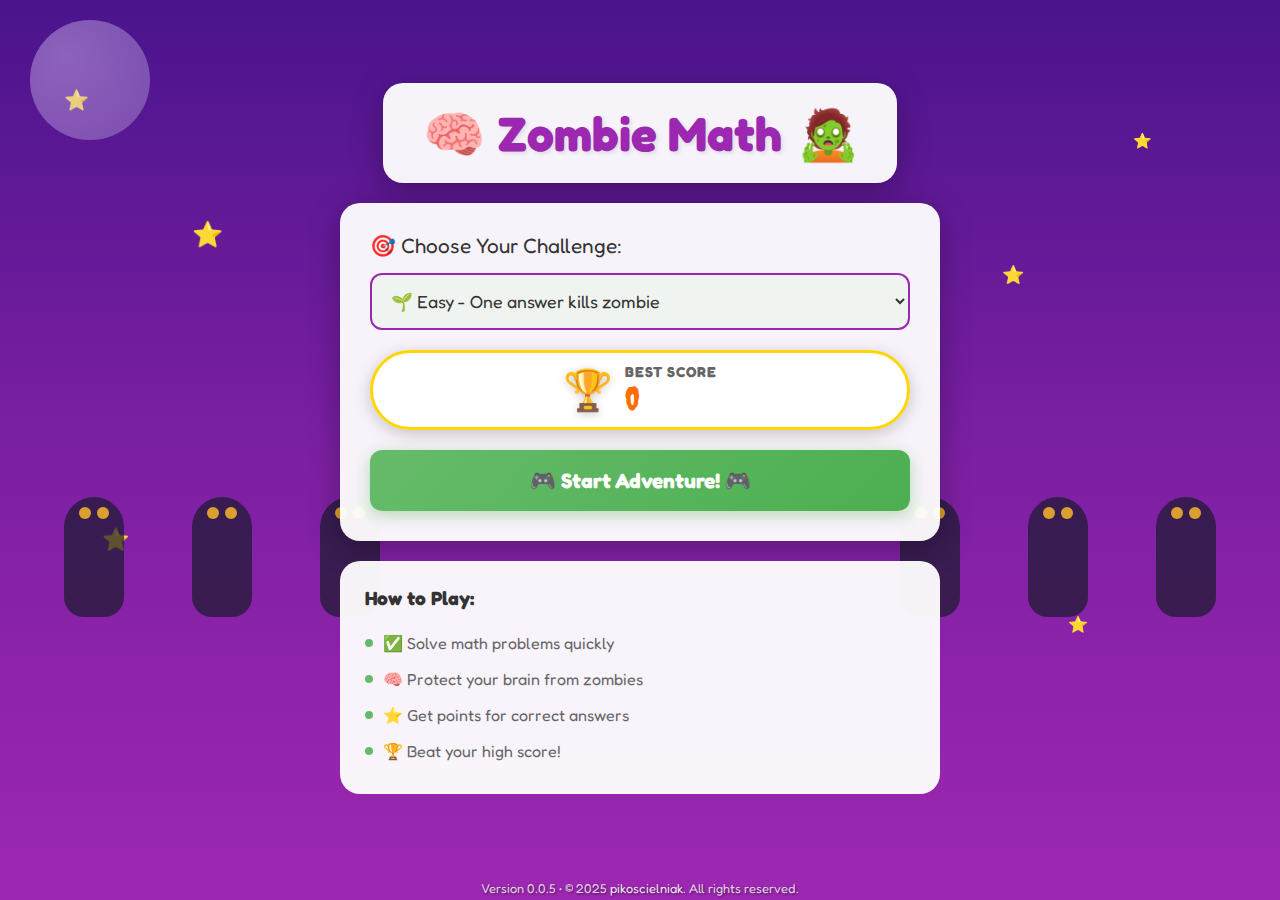
<file: index.html>
<!DOCTYPE html>
<html lang="en">

<head>
    <meta charset="UTF-8" />
    <meta name="viewport" content="width=device-width, initial-scale=1.0" />
    <title>ZombieMath</title>
    <meta name="description" content="ZombieMath: playful multiplication practice for kids." />


    <!-- PWA Meta Tags -->
    <meta name="theme-color" content="#6a0dad" />
    <meta name="apple-mobile-web-app-capable" content="yes" />
    <meta name="apple-mobile-web-app-status-bar-style" content="black-translucent" />
    <meta name="apple-mobile-web-app-title" content="Zombie Math" />

    <!-- Manifest -->
    <link rel="manifest" href="/assets/manifest-BvYMwwyw.webmanifest" />

    <!-- Favicon -->
    <link rel="icon" type="image/png" sizes="32x32" href="/icons/icon-32x32.png" />
    <link rel="apple-touch-icon" sizes="192x192" href="/icons/icon-192x192.png" />

  <script type="module" crossorigin src="/assets/index-BtkgRdrK.js"></script>
  <link rel="stylesheet" crossorigin href="/assets/index-CdO7AHfM.css">
</head>

<body>
    <div class="page-wrapper">
        <div id="start-page"></div>
        <div id="game-page"></div>
        <div id="game-over-page"></div>
    </div>

    <!-- Templates -->
    <template id="start-page-star-template">
        <div class="star">⭐</div>
    </template>

    <template id="start-page-moon-template">
        <div class="moon"></div>
    </template>

    <template id="start-page-zombie-silhouette-template">
        <div class="zombie-silhouette"></div>
    </template>

    <template id="start-page-content-template">
        <div class="start-content">
            <div class="game-title">
                <span class="game-title-icon">🧠</span>
                <h1>Zombie Math</h1>
                <span class="game-title-icon">🧟</span>
            </div>
            <div class="difficulty-panel">
                <div class="difficulty-header">🎯 Choose Your Challenge:</div>
                <div class="difficulty-container"></div>
                <button class="start-game-button">🎮 Start Adventure! 🎮</button>
            </div>
            <div class="instructions">
                <h3>How to Play:</h3>
                <ul>
                    <li>✅ Solve math problems quickly</li>
                    <li>🧠 Protect your brain from zombies</li>
                    <li>⭐ Get points for correct answers</li>
                    <li>🏆 Beat your high score!</li>
                </ul>
            </div>
        </div>
    </template>

    <template id="start-page-zombie-silhouettes-template">
        <div class="zombie-silhouettes"></div>
    </template>

    <!-- Difficulty Level Templates -->
    <template id="difficulty-select-template">
        <select id="difficulty-select" class="difficulty-select">
            <option value="easy">🌱 Easy - One answer kills zombie</option>
            <option value="medium">🌿 Medium - Two answers kill zombie</option>
            <option value="hard">🌳 Hard - Three answers kill zombie</option>
            <option value="very-hard">🌳 Very Hard - Four answers kill zombie</option>
            <option value="expert">🔥 Expert - Five answers kill zombie</option>
        </select>
    </template>

    <!-- Game Page Templates -->
    <template id="game-header-template">
        <div class="game-header">
            <button id="mute-button" class="mute-button" aria-label="Toggle Sound">🔊</button>
        </div>
    </template>

    <template id="game-content-template">
        <div class="game-content" id="game-content"></div>
    </template>

    <template id="score-container-template">
        <div class="score-display">
            <span class="score-icon">🏆</span>
        </div>
    </template>

    <template id="end-game-button-template">
        <button id="end-game-button">✖ End Game</button>
    </template>

    <!-- Game Board Templates -->
    <template id="game-board-template">
        <div class="game-board"></div>
    </template>

    <template id="ground-template">
        <div class="ground"></div>
    </template>

    <template id="zombie-target-template">
        <div id="zombie-target" class="hidden"></div>
    </template>

    <template id="zombie-container-template">
        <div class="zombie-container">
            <div class="zombie-walk"></div>
        </div>
    </template>

    <!-- Math Problem Template -->
    <template id="math-problem-template">
        <div class="math-problem">
            <div class="math-problem-text"></div>
        </div>
    </template>

    <!-- Scoring View Template -->
    <template id="scoring-view-template">
        <span id="score" class="hidden">Score: 0</span>
    </template>

    <!-- Keyboard Templates -->
    <template id="keyboard-template">
        <div class="keyboard"></div>
    </template>

    <template id="keyboard-row-template">
        <div class="keyboard-row"></div>
    </template>

    <template id="keyboard-button-template">
        <button></button>
    </template>

    <template id="keyboard-actions-template">
        <div class="keyboard-actions">
            <button class="keyboard-clear">Clear</button>
            <div class="slider-container" id="end-game-slider">
                <div class="slider-track">
                    <span class="slider-label">Slide to End >></span>
                </div>
                <div class="slider-handle">✖</div>
            </div>
        </div>
    </template>

    <!-- Game Over Page Templates -->
    <template id="game-over-container-template">
        <div class="game-over-container hidden">
            <h2 class="game-over-title">Game Over!</h2>
            <div class="game-over-icons">🧟 🎯</div>
            <div class="score-panel">
                <div class="score-panel-title">🏆 Your Score 🏆</div>
                <div class="score-value">0</div>
            </div>
            <div class="encouragement">Keep Trying! You'll get better! 💪</div>
            <div class="star-rating"></div>
            <div class="game-over-actions">
                <button class="home-button">🏠 Home</button>
                <button class="play-again-button">🔄 Play Again!</button>
            </div>
            <div class="fun-fact">💡 Fun Fact: Practice 10 minutes daily to improve your math skills!</div>
        </div>
    </template>

    <template id="star-rating-star-template">
        <span class="star-filled">⭐</span>
    </template>

    <footer class="footer">
        <p>Version 0.0.5 • © 2025 <a href="https://github.com/pikoscielniak" target="_blank"
                rel="noopener">pikoscielniak</a>. All rights reserved.</p>
    </footer>

    <noscript>ZombieMath needs JavaScript enabled to start the zombie battle.</noscript>
</body>

</html>
</file>
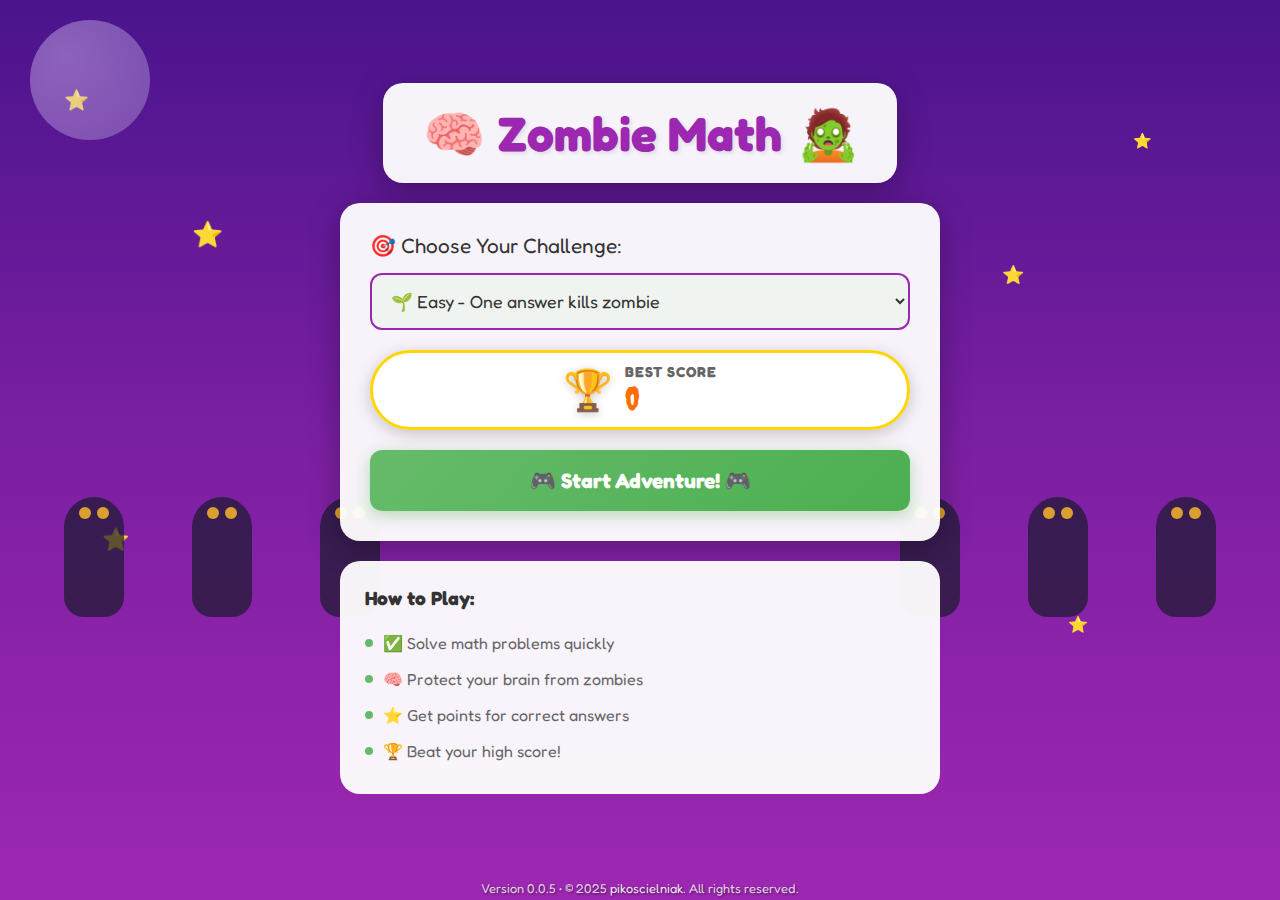
<file: test-sw.html>
<!DOCTYPE html>
<html lang="en">
<head>
    <meta charset="UTF-8">
    <meta name="viewport" content="width=device-width, initial-scale=1.0">
    <title>Service Worker Test</title>
    <style>
        body {
            font-family: 'Segoe UI', Tahoma, Geneva, Verdana, sans-serif;
            max-width: 900px;
            margin: 40px auto;
            padding: 20px;
            background: #f5f5f5;
        }
        .status {
            padding: 15px;
            margin: 10px 0;
            border-radius: 5px;
            font-weight: bold;
        }
        .success { background: #d4edda; color: #155724; }
        .error { background: #f8d7da; color: #721c24; }
        .warning { background: #fff3cd; color: #856404; }
        .info { background: #d1ecf1; color: #0c5460; }
        button {
            padding: 10px 20px;
            margin: 5px;
            border: none;
            border-radius: 5px;
            background: #007bff;
            color: white;
            cursor: pointer;
            font-size: 14px;
        }
        button:hover { background: #0056b3; }
        .cache-list {
            background: white;
            padding: 15px;
            margin: 10px 0;
            border-radius: 5px;
            max-height: 400px;
            overflow-y: auto;
        }
        .cache-item {
            padding: 5px;
            margin: 2px 0;
            font-family: monospace;
            font-size: 12px;
            background: #f8f9fa;
            border-left: 3px solid #007bff;
            padding-left: 10px;
        }
    </style>
</head>
<body>
    <h1>🧟 ZombieMath Service Worker Test</h1>
    
    <div id="status"></div>
    
    <div>
        <button onclick="checkServiceWorker()">Check Service Worker</button>
        <button onclick="listCaches()">List Caches</button>
        <button onclick="testOffline()">Test Offline Mode</button>
        <button onclick="clearCaches()">Clear Caches</button>
        <button onclick="unregisterSW()">Unregister SW</button>
    </div>
    
    <div id="output"></div>

    <script>
        function showStatus(message, type = 'info') {
            const statusDiv = document.getElementById('status');
            statusDiv.innerHTML = `<div class="status ${type}">${message}</div>`;
        }

        function addOutput(html) {
            const outputDiv = document.getElementById('output');
            outputDiv.innerHTML += html;
        }

        function clearOutput() {
            document.getElementById('output').innerHTML = '';
        }

        async function checkServiceWorker() {
            clearOutput();
            
            if (!('serviceWorker' in navigator)) {
                showStatus('❌ Service Workers not supported in this browser', 'error');
                return;
            }

            showStatus('✅ Service Workers are supported', 'success');

            try {
                const registration = await navigator.serviceWorker.getRegistration();
                
                if (registration) {
                    const sw = registration.active || registration.installing || registration.waiting;
                    addOutput(`
                        <div class="cache-list">
                            <h3>Service Worker Status</h3>
                            <p><strong>State:</strong> ${sw ? sw.state : 'unknown'}</p>
                            <p><strong>Script URL:</strong> ${sw ? sw.scriptURL : 'N/A'}</p>
                            <p><strong>Scope:</strong> ${registration.scope}</p>
                            <p><strong>Active:</strong> ${registration.active ? '✅' : '❌'}</p>
                            <p><strong>Installing:</strong> ${registration.installing ? '⏳' : '❌'}</p>
                            <p><strong>Waiting:</strong> ${registration.waiting ? '⏳' : '❌'}</p>
                        </div>
                    `);
                    showStatus('✅ Service Worker is registered and active', 'success');
                } else {
                    showStatus('⚠️ No service worker registered', 'warning');
                    addOutput(`
                        <div class="cache-list">
                            <p>Visit <a href="/">the main app</a> to register the service worker.</p>
                        </div>
                    `);
                }
            } catch (error) {
                showStatus(`❌ Error checking service worker: ${error.message}`, 'error');
            }
        }

        async function listCaches() {
            clearOutput();
            
            try {
                const cacheNames = await caches.keys();
                
                if (cacheNames.length === 0) {
                    showStatus('⚠️ No caches found', 'warning');
                    return;
                }

                showStatus(`✅ Found ${cacheNames.length} cache(s)`, 'success');
                
                for (const cacheName of cacheNames) {
                    const cache = await caches.open(cacheName);
                    const requests = await cache.keys();
                    
                    addOutput(`
                        <div class="cache-list">
                            <h3>📦 ${cacheName}</h3>
                            <p><strong>Items:</strong> ${requests.length}</p>
                            ${requests.map(req => `<div class="cache-item">${req.url}</div>`).join('')}
                        </div>
                    `);
                }
            } catch (error) {
                showStatus(`❌ Error listing caches: ${error.message}`, 'error');
            }
        }

        async function testOffline() {
            clearOutput();
            showStatus('🧪 Testing offline functionality...', 'info');
            
            try {
                // Test if index.html is cached
                const cache = await caches.match('/index.html') || await caches.match('index.html');
                
                if (cache) {
                    showStatus('✅ index.html is cached - offline mode should work!', 'success');
                    addOutput(`
                        <div class="cache-list">
                            <h3>Offline Test Results</h3>
                            <p>✅ Main HTML is cached</p>
                            <p>To test offline mode:</p>
                            <ol>
                                <li>Open DevTools (F12)</li>
                                <li>Go to Network tab</li>
                                <li>Check "Offline" checkbox</li>
                                <li>Reload the page</li>
                            </ol>
                        </div>
                    `);
                } else {
                    showStatus('❌ index.html is NOT cached - offline mode will not work', 'error');
                    addOutput(`
                        <div class="cache-list">
                            <h3>Problem Detected</h3>
                            <p>The main HTML file is not in the cache.</p>
                            <p>Possible solutions:</p>
                            <ul>
                                <li>Rebuild the app: <code>npm run build</code></li>
                                <li>Visit the main page first</li>
                                <li>Wait for service worker to install</li>
                                <li>Check browser console for errors</li>
                            </ul>
                        </div>
                    `);
                }
            } catch (error) {
                showStatus(`❌ Error testing offline: ${error.message}`, 'error');
            }
        }

        async function clearCaches() {
            if (!confirm('Are you sure you want to clear all caches?')) {
                return;
            }
            
            clearOutput();
            
            try {
                const cacheNames = await caches.keys();
                await Promise.all(cacheNames.map(name => caches.delete(name)));
                showStatus(`✅ Cleared ${cacheNames.length} cache(s)`, 'success');
                addOutput(`
                    <div class="cache-list">
                        <p>All caches have been cleared.</p>
                        <p>Reload the page to re-cache assets.</p>
                    </div>
                `);
            } catch (error) {
                showStatus(`❌ Error clearing caches: ${error.message}`, 'error');
            }
        }

        async function unregisterSW() {
            if (!confirm('Are you sure you want to unregister the service worker?')) {
                return;
            }
            
            clearOutput();
            
            try {
                const registration = await navigator.serviceWorker.getRegistration();
                if (registration) {
                    await registration.unregister();
                    showStatus('✅ Service worker unregistered', 'success');
                    addOutput(`
                        <div class="cache-list">
                            <p>Service worker has been unregistered.</p>
                            <p>Reload the page to re-register.</p>
                        </div>
                    `);
                } else {
                    showStatus('⚠️ No service worker to unregister', 'warning');
                }
            } catch (error) {
                showStatus(`❌ Error unregistering service worker: ${error.message}`, 'error');
            }
        }

        // Auto-check on load
        window.addEventListener('load', () => {
            checkServiceWorker();
        });
    </script>
</body>
</html>
</file>
<file: assets/index-CdO7AHfM.css>
@font-face{font-family:Fredoka;src:url(/assets/Fredoka-Variable-uBsOTgB9.ttf) format("truetype");font-weight:300 700;font-display:swap}@font-face{font-family:Creepster;src:url(/assets/Creepster-Regular-BBPTY9Qt.ttf) format("truetype");font-weight:400;font-display:swap}*{margin:0;padding:0;box-sizing:border-box}body{font-family:Fredoka,sans-serif;overflow:hidden;width:100vw;height:100vh;display:flex;flex-direction:column;background-color:#9c27b0}.page-wrapper{flex:1;position:relative;width:100%;overflow:hidden}.hidden{display:none!important}#start-page,#game-page,#game-over-page{position:relative;width:100%;height:100%;overflow:hidden;background:linear-gradient(180deg,#4a148c,#7b1fa2,#9c27b0)}.bg-decoration{position:absolute;width:100%;height:100%;pointer-events:none;z-index:1}.star{position:absolute;animation:twinkle 2s infinite}@keyframes twinkle{0%,to{opacity:.3}50%{opacity:1}}.moon{position:absolute;top:20px;left:30px;width:120px;height:120px;background:radial-gradient(circle at 30% 30%,#e8d5ff,#b39ddb);border-radius:50%;opacity:.4}.cloud{position:absolute;background:#8b458b4d;border-radius:100px}.zombie-silhouettes{position:absolute;bottom:180px;width:100%;height:200px;z-index:3;pointer-events:none}.zombie-silhouette{position:absolute;width:60px;height:120px;background:#1a1a2e;border-radius:30px 30px 20px 20px;opacity:.7}.zombie-silhouette:before{content:"";position:absolute;top:10px;left:15px;width:12px;height:12px;background:gold;border-radius:50%;box-shadow:18px 0 gold}#start-page{display:flex;flex-direction:column;align-items:center;justify-content:center}.start-content{position:relative;z-index:10;display:flex;flex-direction:column;align-items:center;gap:20px;width:90%;max-width:600px}.game-title{display:flex;align-items:center;gap:15px;background:#fffffff2;padding:20px 40px;border-radius:20px;box-shadow:0 8px 32px #0000004d}.game-title h1{font-size:3rem;color:#9c27b0;text-shadow:2px 2px 4px rgba(0,0,0,.1);margin:0}.game-title-icon{width:60px;height:60px;font-size:50px}.difficulty-panel{background:#fffffff2;padding:30px;border-radius:20px;box-shadow:0 8px 32px #0000004d;width:100%}.difficulty-header{font-size:1.3rem;color:#333;margin-bottom:15px;display:flex;align-items:center;gap:10px}.difficulty-select{width:100%;padding:15px;font-size:1.1rem;border:2px solid #9c27b0;border-radius:12px;background:#f0f4f0;color:#333;cursor:pointer;font-family:inherit;margin-bottom:20px}.start-game-button{width:100%;padding:18px;font-size:1.3rem;font-weight:700;background:linear-gradient(135deg,#66bb6a,#4caf50);color:#fff;border:none;border-radius:12px;cursor:pointer;box-shadow:0 4px 16px #4caf5066;transition:transform .2s,box-shadow .2s;font-family:inherit}.start-game-button:hover{transform:translateY(-2px);box-shadow:0 6px 20px #4caf5099}.start-game-button:active{transform:translateY(0)}.instructions{background:#fffffff2;padding:25px;border-radius:20px;width:100%}.instructions h3{font-size:1.2rem;color:#333;margin-bottom:15px}.instructions ul{list-style:none;padding:0}.instructions li{padding:8px 0;color:#666;font-size:1rem;display:flex;align-items:center;gap:10px}.instructions li:before{content:"";display:inline-block;width:8px;height:8px;background:#66bb6a;border-radius:50%}:root{--best-score-color: #ff6f00}.best-score-badge{display:flex;align-items:center;justify-content:center;gap:12px;background:#fffffff2;padding:12px 24px;border-radius:50px;box-shadow:0 4px 16px #0003;border:3px solid #ffd700;margin-bottom:20px}.best-score-content{display:flex;flex-direction:column;align-items:flex-start}.best-score-label{font-size:.9rem;color:#666;text-transform:uppercase;letter-spacing:1px;font-weight:700;line-height:1;margin-bottom:4px}.best-score-value{font-family:Creepster,cursive;font-size:2rem;color:#ff6f00;line-height:1}.best-score-icon{font-size:2.5rem;filter:drop-shadow(0 2px 4px rgba(0,0,0,.2))}.game-over-container .best-score-badge{margin:10px auto 20px;width:fit-content;transform:none;border-width:2px}#game-page{display:flex;flex-direction:column}.game-header{position:relative;z-index:10;display:flex;justify-content:space-between;align-items:center;padding:15px 20px;background:#fffffff2;box-shadow:0 2px 8px #0003}.score-display{display:flex;align-items:center;gap:10px;font-size:1.5rem;font-weight:700;color:#333}.score-icon{font-size:1.8rem}.mute-button{background:none;border:none;font-size:2rem;cursor:pointer;padding:5px;border-radius:50%;transition:transform .2s,background-color .2s;display:flex;align-items:center;justify-content:center;width:48px;height:48px}.mute-button:hover{transform:scale(1.1);background-color:#0000000d}.mute-button:active{transform:scale(.95)}#end-game-button{padding:12px 24px;font-size:1rem;background:#ef5350;color:#fff;border:none;border-radius:8px;cursor:pointer;font-family:inherit;font-weight:700;transition:background .2s}#end-game-button:hover{background:#e53935}.game-content{position:relative;z-index:5;flex:1;display:flex;flex-direction:column;align-items:center;justify-content:space-evenly;gap:10px;padding:10px;overflow:hidden;min-height:0}.math-problem{background:#fffffff2;padding:15px 30px;border-radius:20px;box-shadow:0 8px 24px #0000004d;flex-shrink:1;display:flex;align-items:center;justify-content:center;min-height:60px}.math-problem-text{font-size:2.5rem;font-weight:700;color:#7b1fa2;text-align:center}.keyboard{background:#fffffff2;padding:15px;border-radius:20px;box-shadow:0 8px 24px #0000004d;display:flex;flex-direction:column;gap:8px;width:90%;max-width:400px;flex-shrink:1;overflow:visible}.keyboard-display{min-height:45px;padding:12px;background:#fff;border:2px solid #e0e0e0;border-radius:12px;font-size:1.8rem;text-align:center;color:#333;margin-bottom:8px}.keyboard-row{display:flex;justify-content:center;gap:8px}.keyboard button{width:65px;height:65px;font-size:1.6rem;font-weight:700;background:#fff;border:2px solid #e0e0e0;border-radius:12px;cursor:pointer;transition:all .2s;font-family:inherit;color:#333}.keyboard button:hover{background:#f5f5f5;transform:scale(1.05)}.keyboard button:active{transform:scale(.95)}.keyboard-actions{display:flex;gap:8px;margin-top:8px}.keyboard-clear{flex:1;padding:12px;font-size:1rem;background:#fff;border:2px solid #e0e0e0;border-radius:12px;cursor:pointer;font-family:inherit;font-weight:700;transition:background .2s}.keyboard-clear:hover{background:#f5f5f5}.keyboard-submit{flex:2;padding:12px;font-size:1rem;font-weight:700;background:linear-gradient(135deg,#9c27b0,#7b1fa2);color:#fff;border:none;border-radius:12px;cursor:pointer;font-family:inherit;transition:opacity .2s}.keyboard-submit:hover{opacity:.9}#game-over-page{display:flex;align-items:center;justify-content:center}.game-over-container{position:relative;z-index:10;background:#fffffff2;padding:40px;border-radius:24px;box-shadow:0 12px 48px #0006;text-align:center;max-width:500px;width:90%}.game-over-title{font-size:2.5rem;color:#9c27b0;margin-bottom:20px}.game-over-icons{display:flex;justify-content:center;gap:20px;margin-bottom:25px;font-size:4rem}.score-panel{background:#ffe0b2;padding:25px;border-radius:16px;margin-bottom:20px}.score-panel-title{font-size:1.8rem;color:#333;margin-bottom:10px;display:flex;align-items:center;justify-content:center;gap:10px}.score-value{font-size:3rem;font-weight:700;color:#ff6f00}.encouragement{background:#e1bee7;padding:15px;border-radius:12px;font-size:1.2rem;color:#4a148c;margin-bottom:20px}.star-rating{display:flex;justify-content:center;gap:8px;font-size:2.5rem;margin-bottom:25px}.star-empty{color:#e0e0e0}.star-filled{color:gold}.game-over-actions{display:flex;gap:15px}.home-button,.play-again-button{flex:1;padding:16px;font-size:1.2rem;font-weight:700;border:none;border-radius:12px;cursor:pointer;font-family:inherit;transition:transform .2s}.home-button{background:#fff;color:#333;border:2px solid #e0e0e0}.play-again-button{background:linear-gradient(135deg,#66bb6a,#4caf50);color:#fff;box-shadow:0 4px 16px #4caf5066}.home-button:hover,.play-again-button:hover{transform:translateY(-2px)}.fun-fact{margin-top:20px;padding:15px;background:#ffffffe6;border-radius:12px;font-size:.95rem;color:#666}.game-board{position:relative;width:100%;height:0;padding-bottom:40%;max-width:100vw;margin:0 auto 20px;transform-origin:center top;overflow:visible}.game-board:before{content:"";display:block;position:absolute;top:0;left:0;width:100%;height:100%;box-sizing:border-box}.ground{position:absolute;bottom:0;left:-10%;width:120%;height:25%;background-image:url(/assets/grass-BOvCUnPX.png);background-repeat:repeat-x;background-size:auto 100%;background-position:0 0;box-sizing:border-box}.zombie-container{position:absolute;bottom:0;width:81px;height:100px;box-sizing:border-box;overflow:hidden!important}.zombie-death-container{position:absolute;bottom:0;width:81px;height:100px;box-sizing:border-box;overflow:hidden!important;z-index:2}.zombie-animation{position:absolute;top:0;left:0;width:100%;height:100%;background-repeat:no-repeat;background-size:1296px 100px;background-position:0 0}.zombie-death-animation{position:absolute;top:0;left:0;width:100%;height:100%;background-image:url(/assets/zombie_death_animation-CF9SZy_K.png);background-repeat:no-repeat;background-size:1458px 100px;background-position:0 0}.zombie-eating-container{position:absolute;bottom:0;width:157.5px;height:128.5px;box-sizing:border-box;overflow:hidden!important;z-index:2}.zombie-eating-animation{position:absolute;top:0;left:0;width:100%;height:100%;background-image:url(/assets/zombie_eating-tgkye1BG.png);background-repeat:no-repeat;background-size:1417.5px 128.5px;background-position:0 0}#zombie-target{position:absolute;left:5%;bottom:0;width:93px;height:72px;background-image:url(/assets/brain-CSEI9TUf.png);background-size:contain;background-repeat:no-repeat;background-position:center bottom;z-index:1}.zombie-walk{position:absolute;background-image:url(/assets/zombie_walk_animation-C9jZhUlH.png)}@media (max-width: 768px){.game-title h1{font-size:2rem}.math-problem{padding:18px 35px}.math-problem-text{font-size:2.5rem}.keyboard{padding:18px;gap:10px}.keyboard button{width:60px;height:60px;font-size:1.5rem}.keyboard-display{font-size:1.6rem;min-height:40px}.game-board{padding-bottom:45%;margin-bottom:15px}}@media (max-width: 400px){.game-title h1{font-size:1.5rem}.game-title-icon{width:40px;height:40px;font-size:35px}.math-problem{padding:15px 25px}.math-problem-text{font-size:2rem}.keyboard{padding:15px;gap:8px}.keyboard button{width:50px;height:50px;font-size:1.3rem}.keyboard-display{font-size:1.4rem;min-height:35px;padding:10px}.keyboard-actions{gap:6px}.keyboard-clear,.keyboard-submit{padding:10px;font-size:.95rem}.game-board{padding-bottom:50%;margin-bottom:10px}.game-content{gap:15px;padding:8px}}@media (max-height: 500px){.game-board{padding-bottom:35%;margin-bottom:10px}.math-problem{padding:15px 30px}.math-problem-text{font-size:2.2rem}.keyboard{padding:15px;gap:8px}.keyboard button{width:55px;height:55px;font-size:1.4rem}.keyboard-display{font-size:1.5rem;min-height:35px}}@media (min-width: 1024px){.game-content{display:flex;flex-direction:column;justify-content:center;align-items:center;max-width:600px;margin:0 auto;height:100%;padding:20px;gap:20px;overflow:hidden}.game-board{width:100%;margin-bottom:0}.math-problem{width:100%;margin-bottom:0;padding:15px}.math-problem-text{font-size:2.5rem}.keyboard{width:100%;margin:0;padding:15px;gap:10px}}.footer{position:relative;width:100%;flex-shrink:0;background:#9c27b0!important;-webkit-backdrop-filter:none!important;backdrop-filter:none!important;color:#fffc!important;text-shadow:1px 1px 2px rgba(0,0,0,.5);text-align:center;padding:4px;font-size:.8rem;z-index:1000;min-height:auto}.footer p{margin:0;line-height:1.2}.footer a{color:#ffffffe6;text-decoration:none;transition:color .3s ease}.footer a:hover{color:#fff;text-decoration:underline;opacity:1}@media (max-width: 768px){.footer{font-size:.65rem;padding:3px}}@media (max-height: 800px){.game-board{margin-bottom:0;padding-bottom:35%}.math-problem{padding:10px 20px}.math-problem-text{font-size:2rem}.keyboard{padding:10px;gap:6px}.keyboard-display{min-height:40px;font-size:1.5rem;padding:8px}.keyboard button{width:50px;height:50px;font-size:1.3rem}}@media (max-height: 600px){.game-header{padding:8px 15px}.game-board{padding-bottom:30%}.math-problem{padding:8px 15px;min-height:40px}.math-problem-text{font-size:1.6rem}.keyboard{padding:8px;gap:4px}.keyboard button{width:40px;height:40px;font-size:1.1rem}.keyboard-display{min-height:30px;font-size:1.2rem;padding:4px;margin-bottom:4px}.keyboard-actions{margin-top:4px}.keyboard-clear,.keyboard-submit{padding:8px}}body,html{overflow:hidden!important;overscroll-behavior:none}.slider-container{flex:2;position:relative;height:100%;min-height:48px;background:#fff;border:2px solid #e0e0e0;border-radius:12px;overflow:hidden;cursor:pointer;-webkit-user-select:none;user-select:none;touch-action:none}.slider-track{position:absolute;top:0;left:0;width:100%;height:100%;display:flex;align-items:center;justify-content:center;pointer-events:none;z-index:1}.slider-label{font-size:.8rem;color:#757575;font-weight:700;text-transform:uppercase;letter-spacing:1px;padding-left:20px}.slider-handle{position:absolute;top:4px;left:4px;width:50px;height:calc(100% - 8px);background:#ef5350;border-radius:8px;display:flex;align-items:center;justify-content:center;color:#fff;font-size:1.2rem;font-weight:700;box-shadow:0 2px 4px #0003;cursor:grab;transition:transform .1s;z-index:2;will-change:transform}.slider-handle:active{cursor:grabbing;transform:scale(.95)}.slider-container.active{border-color:#4caf50}.slider-container.active .slider-handle{background:#4caf50;box-shadow:0 0 10px #4caf5099}.slider-container.active .slider-track{background:#a5d6a7;opacity:1!important}
</file>
